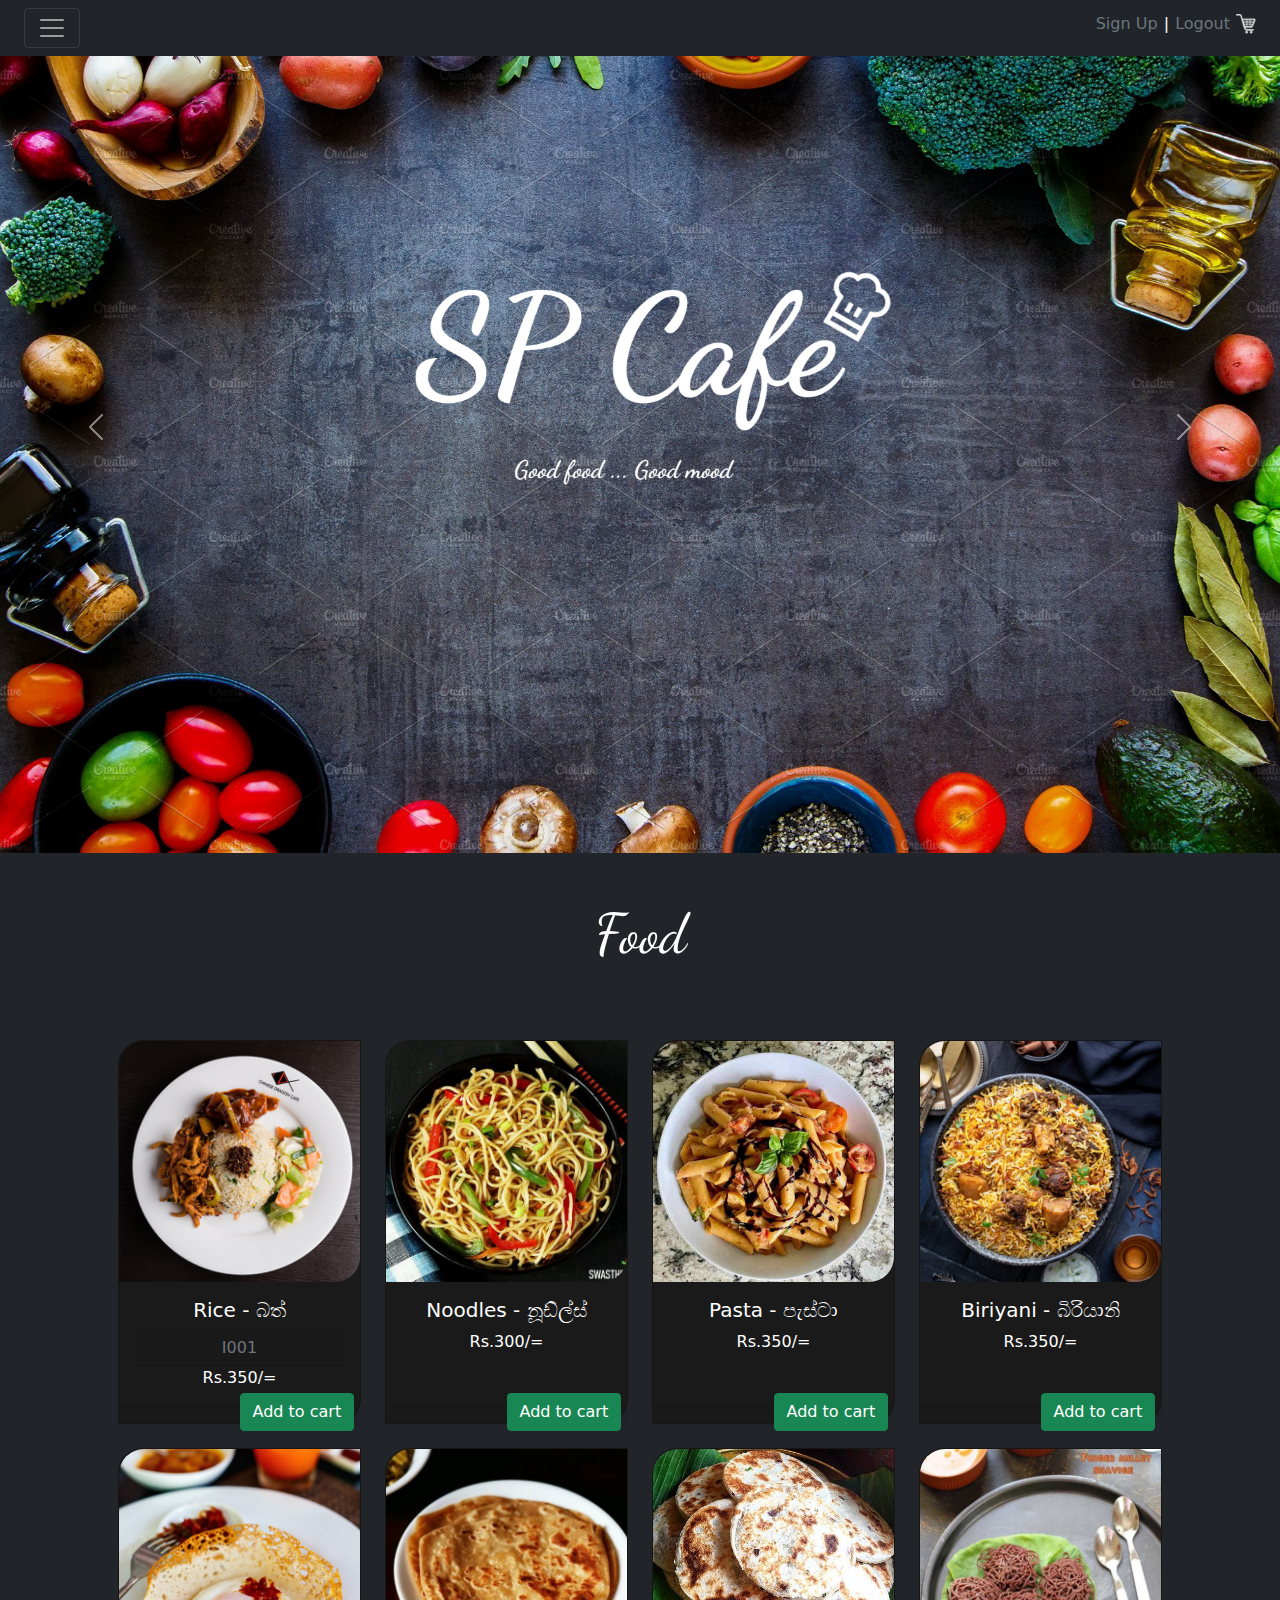
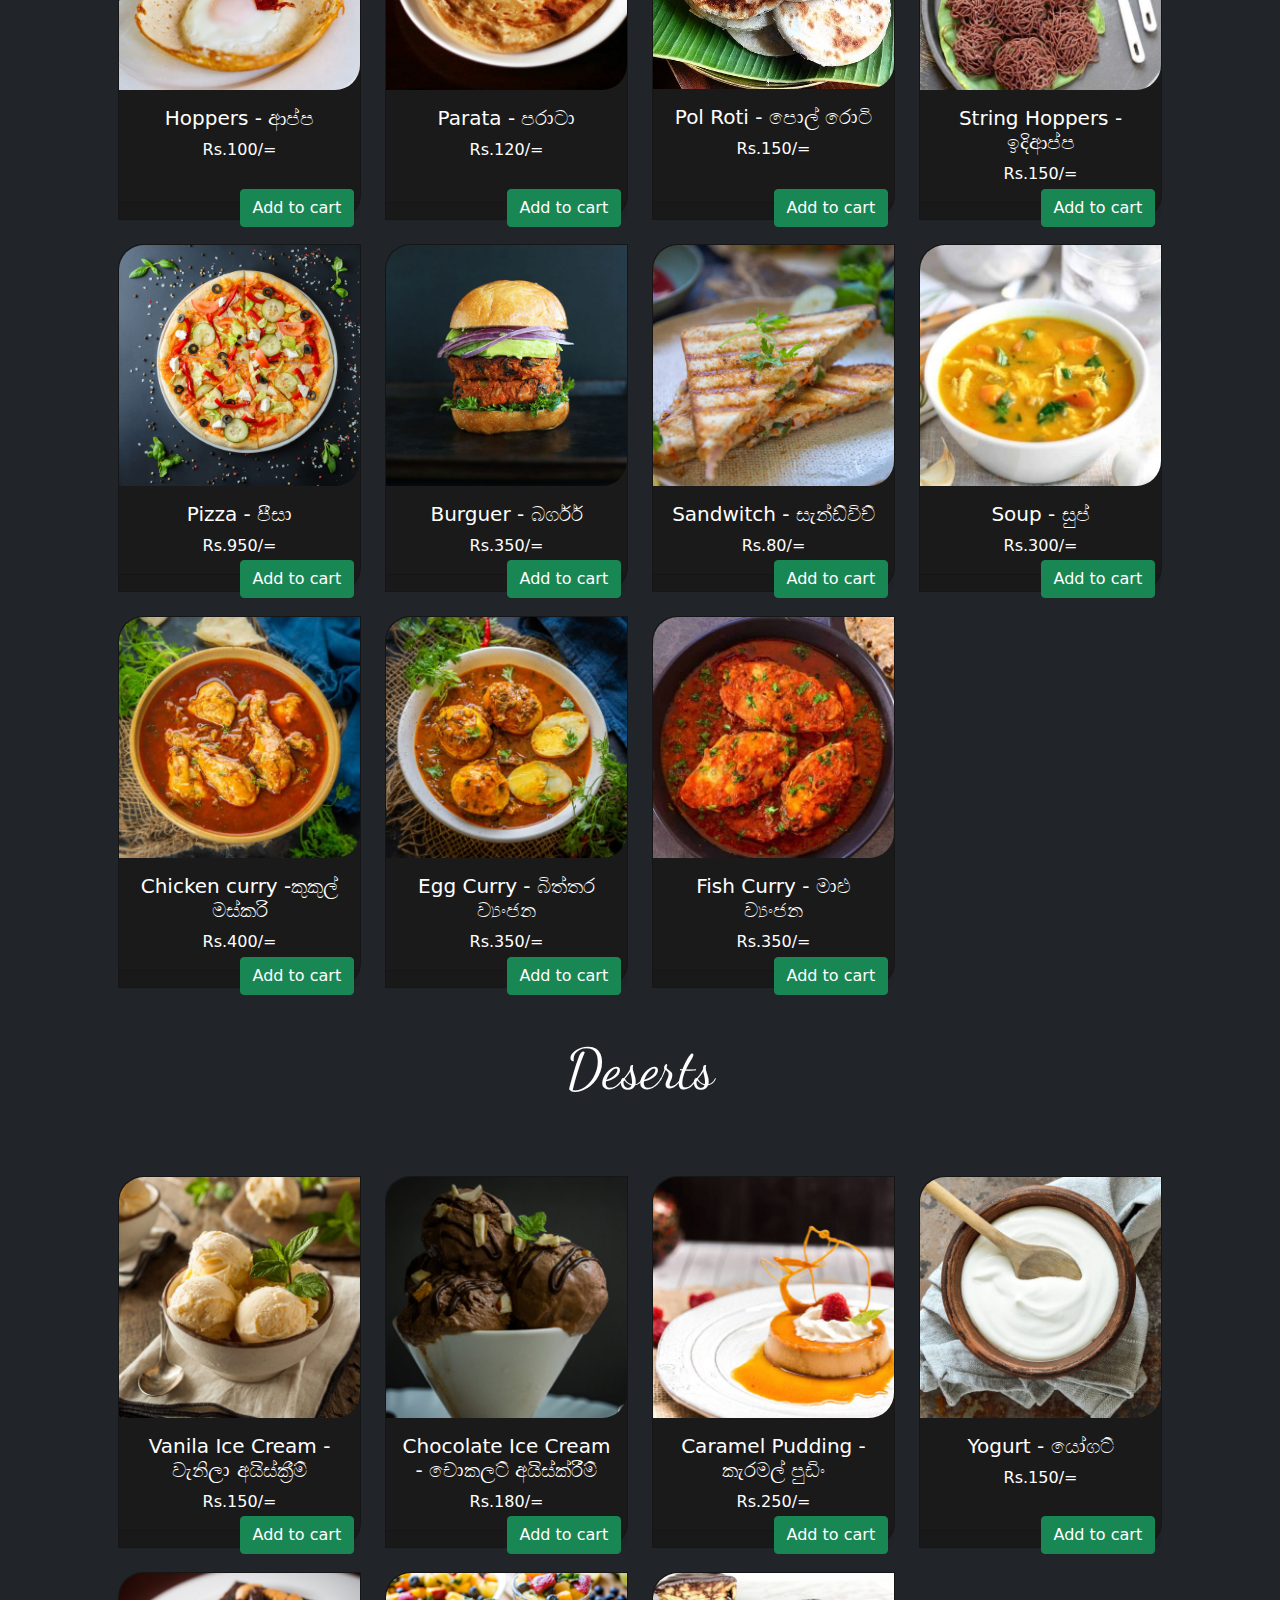
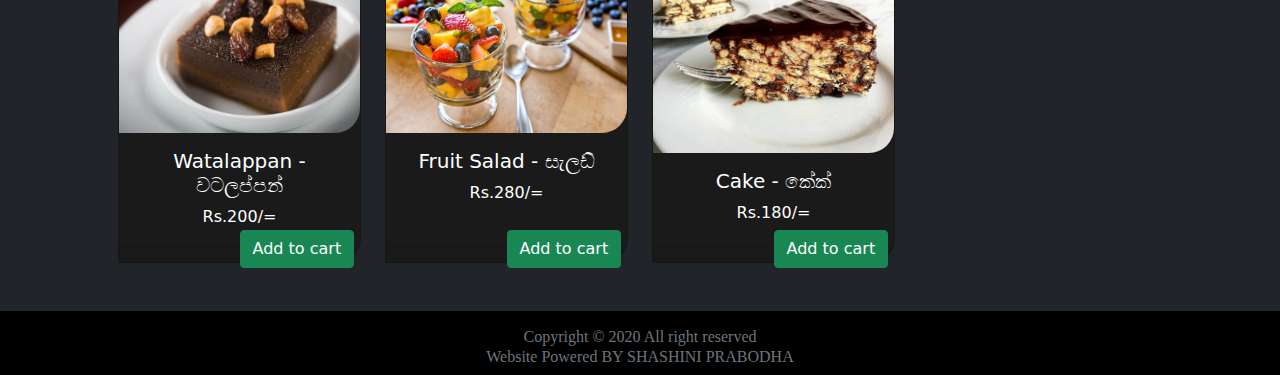
<file: index.html>
<!DOCTYPE html>
<html lang="en">
<head>
    <meta charset="UTF-8">
    <title>POS-System</title>
    <link href="assests/css/bootstrap.css" rel="stylesheet">
    <link href="assests/style/style.css" rel="stylesheet">
    <meta name="viewport" content="width=device-width, initial-scale=1">
    <style>
        @import url('https://fonts.googleapis.com/css2?family=Dancing+Script:wght@500&display=swap');
    </style>

</head>
<!--nav bar-->
<body class="bg-dark">

<div class="container-fluid position-fixed" style="z-index:999; padding: 0">

    <div class="collapse " id="navbarToggleExternalContent">
        <div class="bg-dark p-4 " style="margin: 0;padding: 0;">
            <h5 class="text-white h5"><img src="assests/icon/splogo.png" alt="..."> SP Cafe</h5>
            <h6><span class="text-muted"><a class="nav" href="index.html">Home</a></span></h6>
            <h6><span class="text-muted"><a class="nav" href="#catalouge">Catalogue & Deals</a></span></h6>
            <h6><span class="text-muted"><a class="nav" href="order.html">Order</a></span></h6>
            <h6><span class="text-muted"><a class="nav" href="Item%20form.html">Item</a></span></h6>
            <h6><span class="text-muted"><a class="nav" href="Customer%20Form.html">Customer</a></span></h6>

        </div>
    </div>


    <nav class="navbar navbar-dark bg-dark position-fixed container-fluid" id="navbar">
        <div class="container-fluid">
            <button class="navbar-toggler" type="button" data-bs-toggle="collapse"
                    data-bs-target="#navbarToggleExternalContent" aria-controls="navbarToggleExternalContent"
                    aria-expanded="false" aria-label="Toggle navigation">
                <span class="navbar-toggler-icon"></span>
            </button>
            <h6 class="navbar_h6_ls"><a href="#" class="nav_right">Sign Up</a> | <a href="#"
                                                                                    class="nav_right">Logout </a>
                <img src="assests/icon/shopping_cart_100px.png" style="width: 20px">
            </h6>

        </div>
    </nav>
</div>


<!--carouselExampleIndicators-->
<div class="container-fluid" style="padding: 0;" >
    <div id="carouselExampleIndicators" class="carousel slide" data-bs-ride="carousel" >
        <!--        <ol class="carousel-indicators">-->
        <!--            <li data-bs-target="#carouselExampleIndicators" data-bs-slide="0" class="active" aria-current="true" aria-label="Slide 1"></li>-->
        <!--            <li data-bs-target="#carouselExampleIndicators" data-bs-slide="1" aria-label="Slide 2"></li>-->
        <!--            <li data-bs-target="#carouselExampleIndicators" data-bs-slide="2" aria-label="Slide 3"></li>-->
        <!--        </ol>-->


        <!--   <div class="carousel-indicators">
               <button type="button" data-bs-target="#carouselExampleIndicators" data-bs-slide-to="0" class="active" aria-current="true" aria-label="Slide 1"></button>
               <button type="button" data-bs-target="#carouselExampleIndicators" data-bs-slide-to="1" aria-label="Slide 2"></button>
               <button type="button" data-bs-target="#carouselExampleIndicators" data-bs-slide-to="2" aria-label="Slide 3"></button>
           </div>-->


        <div class="carousel-inner" style="width: 100vw ; ">
            <div class="carousel-item active">
                <img src="assests/icon/wall1.jpg"
                     class="d-block w-100" alt="...">
<!--                <div class="carousel-caption d-none d-md-block">-->
<!--                    <h1 class="h5car display-1">SP Cafe</h1>-->
<!--                    <p>Good food... Good mood</p>-->
<!--                </div>-->

            </div>
            <div class="carousel-item">
                <img src="assests/icon/wall2.jpg" class="d-block w-100"
                     alt="...">

            </div>
            <div class="carousel-item">
                <img src="assests/icon/fCD9is.jpg" class="d-block w-100" alt="...">
            </div>
        </div>

        <!--    carousel controller-->
        <button class="carousel-control-prev" type="button" data-bs-target="#carouselExampleIndicators"
                data-bs-slide="prev">
            <span class="carousel-control-prev-icon" aria-hidden="true"></span>
            <span class="visually-hidden">Previous</span>
        </button>
        <button class="carousel-control-next" type="button" data-bs-target="#carouselExampleIndicators"
                data-bs-slide="next">
            <span class="carousel-control-next-icon" aria-hidden="true"></span>
            <span class="visually-hidden">Next</span>
        </button>
    </div>
</div>

<!--food section-->
<h3 class="text-center lead text-white display-4 m-5">Food</h3>

<!--card food-->
<div class="container mt-5 mb-5 " id="catalouge">
    <div class="row row-cols-1 row-cols-md-4 g-4 m-4">
        <div class="col">
            <div class="card h-100" style="border-radius: 25px 0 25px 0">
                <img src="assests/icon/300.jpg" class="card-img-top" alt="..." style="border-radius: 25px 0 25px 0">
                <div class="card-body text-center">
                    <h5 class="card-title">Rice - බත් </h5>
                    <h6 class="card-header text-muted">I001</h6>
                    <p class="card-text">Rs.350/=</p>
                </div>
                <div class="card-footer">
                    <button class="btn btn-success  mx-auto d-md-block">Add to cart</button>
                </div>
            </div>
        </div>
        <div class="col">
            <div class="card h-100" style="border-radius: 25px 0 25px 0">
                <img src="assests/icon/hakka-noodles-recipe-500x500.jpg" class="card-img-top" alt="..."
                     style="border-radius: 25px 0 25px 0">
                <div class="card-body text-center">
                    <h5 class="card-title">Noodles - නූඩ්ල්ස්</h5>
                    <p class="card-text">Rs.300/=</p>
                </div>
                <div class="card-footer">
                    <button class="btn btn-success  mx-auto d-md-block">Add to cart</button>
                </div>
            </div>
        </div>
        <div class="col">
            <div class="card h-100" style="border-radius: 25px 0 25px 0">
                <img src="assests/icon/unnamed.jpg" class="card-img-top" alt="..." style="border-radius: 25px 0 25px 0">
                <div class="card-body text-center">
                    <h5 class="card-title">Pasta - පැස්ටා </h5>
                    <p class="card-text">Rs.350/=</p>
                </div>
                <div class="card-footer">
                    <button class="btn btn-success  mx-auto d-md-block">Add to cart</button>
                </div>
            </div>
        </div>
        <div class="col">
            <div class="card h-100" style="border-radius: 25px 0 25px 0">
                <img src="assests/icon/biriyani.jpg" class="card-img-top" alt="..."
                     style="border-radius: 25px 0 25px 0">
                <div class="card-body text-center">
                    <h5 class="card-title">Biriyani - බිරියානි </h5>
                    <p class="card-text">Rs.350/=</p>
                </div>
                <div class="card-footer">
                    <button class="btn btn-success  mx-auto d-md-block">Add to cart</button>
                </div>
            </div>
        </div>

        <div class="col">
            <div class="card h-100" style="border-radius: 25px 0 25px 0">
                <img src="assests/icon/sri-lanka_egg-hoppers_0.jpg" class="card-img-top" alt="..."
                     style="border-radius: 25px 0 25px 0">
                <div class="card-body text-center">
                    <h5 class="card-title">Hoppers - ආප්ප</h5>
                    <p class="card-text">Rs.100/=</p>
                </div>
                <div class="card-footer">
                    <button class="btn btn-success  mx-auto d-md-block">Add to cart</button>
                </div>
            </div>
        </div>
        <div class="col">
            <div class="card h-100" style="border-radius: 25px 0 25px 0">
                <img src="assests/icon/rsz_maxresdefault.jpg" class="card-img-top" alt="..."
                     style="border-radius: 25px 0 25px 0">
                <div class="card-body text-center">
                    <h5 class="card-title">Parata - පරාටා </h5>
                    <p class="card-text">Rs.120/=</p>
                </div>
                <div class="card-footer">
                    <button class="btn btn-success  mx-auto d-md-block">Add to cart</button>
                </div>
            </div>
        </div>
        <div class="col">
            <div class="card h-100" style="border-radius: 25px 0 25px 0">
                <img src="assests/icon/pol-roti-coconut-roti.jpg" class="card-img-top" alt="..."
                     style="border-radius: 25px 0 25px 0">
                <div class="card-body text-center">
                    <h5 class="card-title">Pol Roti - පොල් රොටි </h5>
                    <p class="card-text">Rs.150/=</p>
                </div>
                <div class="card-footer">
                    <button class="btn btn-success">Add to cart</button>
                </div>
            </div>
        </div>
        <div class="col">
            <div class="card h-100" style="border-radius: 25px 0 25px 0">
                <img src="assests/icon/idiyappa.jpg" class="card-img-top" alt="..."
                     style="border-radius: 25px 0 25px 0">
                <div class="card-body text-center">
                    <h5 class="card-title">String Hoppers - ඉදිආප්ප </h5>
                    <p class="card-text">Rs.150/=</p>
                </div>
                <div class="card-footer">
                    <button class="btn btn-success  mx-auto d-md-block">Add to cart</button>
                </div>
            </div>
        </div>

        <div class="col">
            <div class="card h-100" style="border-radius: 25px 0 25px 0">
                <img src="assests/icon/pizza-pizza-filled-with-tomatoes-salami-olives_140725-1200.jpg"
                     class="card-img-top" alt="..." style="border-radius: 25px 0 25px 0">
                <div class="card-body text-center">
                    <h5 class="card-title">Pizza - පීසා </h5>
                    <p class="card-text">Rs.950/=</p>
                </div>
                <div class="card-footer">
                    <button class="btn btn-success  mx-auto d-md-block">Add to cart</button>
                </div>
            </div>
        </div>
        <div class="col">
            <div class="card h-100 " style="border-radius: 25px 0 25px 0">
                <img src="assests/icon/photo-1594212699903-ec8a3eca50f5.jpg" class="card-img-top" alt="..."
                     style="border-radius: 25px 0 25px 0">
                <div class="card-body text-center">
                    <h5 class="card-title">Burguer - බර්ගර්</h5>
                    <p class="card-text">Rs.350/=</p>
                </div>
                <div class="card-footer">
                    <button class="btn btn-success  mx-auto d-md-block">Add to cart</button>
                </div>
            </div>
        </div>
        <div class="col">
            <div class="card h-100 " style="border-radius: 25px 0 25px 0">
                <img src="assests/icon/mayonnaise-Sandwich-3.jpg" class="card-img-top" alt="..."
                     style="border-radius: 25px 0 25px 0">
                <div class="card-body text-center">
                    <h5 class="card-title">Sandwitch - සැන්ඩ්විච්</h5>
                    <p class="card-text">Rs.80/=</p>
                </div>
                <div class="card-footer">
                    <button class="btn btn-success  mx-auto d-md-block">Add to cart</button>
                </div>
            </div>
        </div>
        <div class="col">
            <div class="card h-100 " style="border-radius: 25px 0 25px 0">
                <img src="assests/icon/soup.jpg" class="card-img-top" alt="..."
                     style="border-radius: 25px 0 25px 0">
                <div class="card-body text-center">
                    <h5 class="card-title">Soup - සුප්</h5>
                    <p class="card-text">Rs.300/=</p>
                </div>
                <div class="card-footer">
                    <button class="btn btn-success  mx-auto d-md-block">Add to cart</button>
                </div>
            </div>
        </div>

        <div class="col">
            <div class="card h-100" style="border-radius: 25px 0 25px 0">
                <img src="assests/icon/spicy-chicken-curry.jpg" class="card-img-top" alt="..."
                     style="border-radius: 25px 0 25px 0">
                <div class="card-body text-center">
                    <h5 class="card-title">Chicken curry -කුකුල් මස්කරි</h5>
                    <p class="card-text">Rs.400/=</p>
                </div>
                <div class="card-footer">
                    <button class="btn btn-success  mx-auto d-md-block">Add to cart</button>
                </div>
            </div>
        </div>
        <div class="col">
            <div class="card h-100" style="border-radius: 25px 0 25px 0">
                <img src="assests/icon/Egg-Curry-3.jpg" class="card-img-top" alt="..."
                     style="border-radius: 25px 0 25px 0">
                <div class="card-body text-center">
                    <h5 class="card-title">Egg Curry - බිත්තර ව්‍යංජන</h5>
                    <p class="card-text">Rs.350/=</p>
                </div>
                <div class="card-footer">
                    <button class="btn btn-success  mx-auto d-md-block">Add to cart</button>
                </div>
            </div>
        </div>
        <div class="col">
            <div class="card h-100 " style="border-radius: 25px 0 25px 0">
                <img src="assests/icon/Kerala-Fish-Curry.jpg" class="card-img-top" alt="..."
                     style="border-radius: 25px 0 25px 0">
                <div class="card-body text-center">
                    <h5 class="card-title">Fish Curry - මාළු ව්‍යංජන</h5>
                    <p class="card-text">Rs.350/=</p>
                </div>
                <div class="card-footer">
                    <button class="btn btn-success  mx-auto d-md-block">Add to cart</button>
                </div>
            </div>
        </div>

    </div>

</div>

<!--desert section-->
<h3 class="text-center lead text-white display-4 m-5">Deserts</h3>

<!--card desert-->
<div class="container mt-5 mb-5">
    <div class="row row-cols-1 row-cols-md-4 g-4 m-4">
        <div class="col">
            <div class="card h-100" style="border-radius: 25px 0 25px 0">
                <img src="assests/icon/easy-vanilla.jpg" class="card-img-top " alt="..."
                     style="border-radius: 25px 0 25px 0">
                <div class="card-body text-center ">
                    <h5 class="card-title">Vanila Ice Cream - වැනිලා අයිස්ක්‍රීම්</h5>
                    <p class="card-text">Rs.150/=</p>
                </div>
                <div class="card-footer">
                    <button class="btn btn-success  mx-auto d-md-block">Add to cart</button>
                </div>
            </div>
        </div>
        <div class="col">
            <div class="card h-100" style="border-radius: 25px 0 25px 0">
                <img src="assests/icon/cinnamon-chocolate-icecream-3517-500x500.jpg" class="card-img-top" alt="..."
                     style="border-radius: 25px 0 25px 0">
                <div class="card-body text-center">
                    <h5 class="card-title">Chocolate Ice Cream - චොකලට් අයිස්ක්රීම්</h5>
                    <p class="card-text">Rs.180/=</p>
                </div>
                <div class="card-footer">
                    <button class="btn btn-success  mx-auto d-md-block">Add to cart</button>
                </div>
            </div>
        </div>
        <div class="col">
            <div class="card h-100" style="border-radius: 25px 0 25px 0">
                <img src="assests/icon/Dulce-De-Leche-Creme-Caramel-1-500x500.jpg" class="card-img-top" alt="..."
                     style="border-radius: 25px 0 25px 0">
                <div class="card-body text-center">
                    <h5 class="card-title">Caramel Pudding - කැරමල් පුඩිං</h5>
                    <p class="card-text">Rs.250/=</p>
                </div>
                <div class="card-footer">
                    <button class="btn btn-success  mx-auto d-md-block">Add to cart</button>
                </div>
            </div>
        </div>
        <div class="col">
            <div class="card h-100" style="border-radius: 25px 0 25px 0">
                <img src="assests/icon/Are-coconut-and-other-dairy-free-yoghurts-healthy-iStock-904028894-500x409.jpg"
                     class="card-img-top" alt="..."
                     style="border-radius: 25px 0 25px 0">
                <div class="card-body text-center">
                    <h5 class="card-title">Yogurt - යෝගට්</h5>
                    <p class="card-text">Rs.150/=</p>
                </div>
                <div class="card-footer">
                    <button class="btn btn-success  mx-auto d-md-block">Add to cart</button>
                </div>
            </div>
        </div>

        <div class="col">
            <div class="card h-100" style="border-radius: 25px 0 25px 0">
                <img src="assests/icon/watalappan-delectable.jpg" class="card-img-top" alt="..."
                     style="border-radius: 25px 0 25px 0">
                <div class="card-body text-center">
                    <h5 class="card-title">Watalappan - වටලප්පන් </h5>
                    <p class="card-text">Rs.200/=</p>
                </div>
                <div class="card-footer">
                    <button class="btn btn-success  mx-auto d-md-block">Add to cart</button>
                </div>
            </div>
        </div>
        <div class="col">
            <div class="card h-100" style="border-radius: 25px 0 25px 0">
                <img src="assests/icon/fruit-salad_thecozyapron_07-03-15_1.jpg" class="card-img-top" alt="..."
                     style="border-radius: 25px 0 25px 0">
                <div class="card-body text-center">
                    <h5 class="card-title">Fruit Salad - සැලඩ් </h5>
                    <p class="card-text">Rs.280/=</p>
                </div>
                <div class="card-footer">
                    <button class="btn btn-success  mx-auto d-md-block">Add to cart</button>
                </div>
            </div>
        </div>
        <div class="col">
            <div class="card h-100" style="border-radius: 25px 0 25px 0">
                <img src="assests/icon/chocolate-lazy-cake-slices-side-view-500x375.jpg" class="card-img-top" alt="..."
                     style="border-radius: 25px 0 25px 0">
                <div class="card-body text-center">
                    <h5 class="card-title">Cake - කේක්</h5>
                    <p class="card-text">Rs.180/=</p>
                </div>
                <div class="card-footer">
                    <button class="btn btn-success  mx-auto d-md-block">Add to cart</button>
                </div>
            </div>
        </div>

    </div>


</div>

<footer class="container-fluid footer">
    <h6 class="text-center text-muted mt-3"> Copyright © 2020 All right reserved</br> Website Powered BY SHASHINI
        PRABODHA</h6>
</footer>

<script src="assests/js/bootstrap.js"></script>

</body>
</html>
</file>
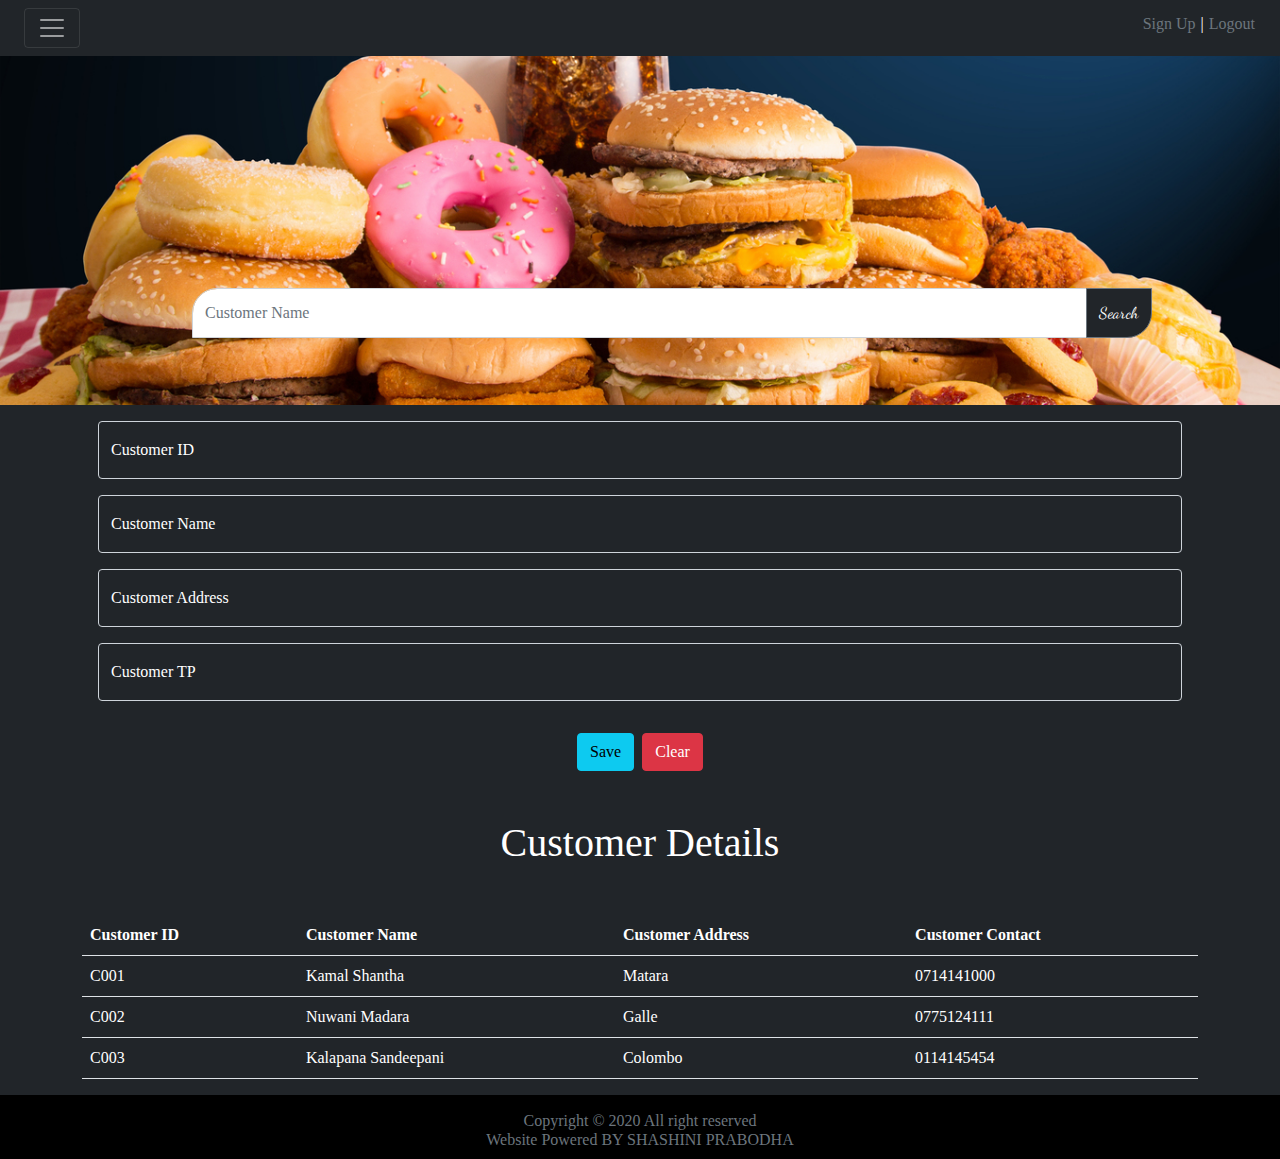
<file: Customer Form.html>
<!DOCTYPE html>
<html lang="en">
<head>
    <meta charset="UTF-8">
    <title>Customer Form</title>
    <link href="assests/css/bootstrap.css" rel="stylesheet">
    <link href="assests/style/style.css" rel="stylesheet">
    <meta name="viewport" content="width=device-width, initial-scale=1">
    <style>
        @import url('https://fonts.googleapis.com/css2?family=Dancing+Script:wght@500&display=swap');
    </style>
</head>
<body class="bg-dark text-white" style="font-family: 'Segoe UI'">

<div class="container-fluid position-fixed" style="z-index:999; padding: 0">

    <div class="collapse " id="navbarToggleExternalContent">
        <div class="bg-dark p-4 "  style="margin: 0;padding: 0;">
            <h5 class="text-white h5"><img src="assests/icon/splogo.png" alt="..."> SP Cafe</h5>
            <h6><span class="text-muted"><a class="nav" href="index.html" >Home</a></span></h6>
            <h6><span class="text-muted"><a class="nav" href="index.html" >Catalogue & Deals</a></span></h6>
            <h6><span class="text-muted"><a class="nav" href="order.html" >Order</a></span></h6>
            <h6><span class="text-muted"><a class="nav" href="Item%20form.html">Item</a></span></h6>
            <h6><span class="text-muted"><a class="nav" href="Customer%20Form.html">Customer</a></span></h6>

        </div>
    </div>


    <nav class="navbar navbar-dark bg-dark position-fixed container-fluid" id="navbar">
        <div class="container-fluid">
            <button class="navbar-toggler" type="button" data-bs-toggle="collapse"
                    data-bs-target="#navbarToggleExternalContent" aria-controls="navbarToggleExternalContent"
                    aria-expanded="false" aria-label="Toggle navigation">
                <span class="navbar-toggler-icon"></span>
            </button>
            <h6 class="navbar_h6_ls"><a href="#" class="nav_right">Sign Up</a> | <a href="#" class="nav_right">Logout </a>
<!--                <img src="assests/icon/shopping_cart_100px.png" style="width: 20px">-->
            </h6>

        </div>
    </nav>
</div>

<div class="wallpaper">
    <img src="assests/icon/howcuttingdo.jpg"
         class="d-block w-100" alt="..." style="width: 100vw ; height: 45vh; object-fit: cover">
    <div class="input-group mb-5 w-75">
        <input type="text" class="form-control" placeholder="Customer Name" aria-label="Recipient's username"
               aria-describedby="button-addon2" style="height: 3.1rem; border-radius:25px 0 0 0 ">
        <button class="btn btn-outline-secondary btn-dark text-white" type="button" id="button-addon2"
                style="border-radius:0 0 25px 0  ">Search
        </button>
    </div>
</div>
<form class="container">
    <div class="form-floating m-3 ">
        <input type="text" class="form-control bg-dark text-white" id="floatingInputID" placeholder="C001">
        <label for="floatingInput">Customer ID</label>
    </div>
    <div class="form-floating m-3">
        <input type="text" class="form-control bg-dark text-white" id="floatingInputName" placeholder="Name">
        <label for="floatingInput">Customer Name</label>
    </div>
    <div class="form-floating m-3">
        <input type="text" class="form-control bg-dark text-white" id="floatingInput" placeholder="kamal">
        <label for="floatingInput">Customer Address</label>
    </div>
    <div class="form-floating m-3">
        <input type="text" class="form-control bg-dark text-white" id="floatingInputTP" placeholder="tp">
        <label for="floatingInput">Customer TP</label>
    </div>

    <div class="d-grid gap-2 d-md-flex justify-content-md-center">
        <button type="submit" class="btn btn-info mt-3 ">Save</button>
        <button type="submit" class="btn btn-danger mt-3">Clear</button>

    </div>

    <table class="table text-white" style="font-family: 'Segoe UI'">
        <h4 class="display-6 m-5 text-center">Customer Details</h4>
        <tr>
            <th>Customer ID</th>
            <th>Customer Name</th>
            <th>Customer Address</th>
            <th>Customer Contact</th>
        </tr>
        <tr>
            <td>C001</td>
            <td>Kamal Shantha</td>
            <td>Matara</td>
            <td>0714141000</td>
        </tr>
        <tr>
            <td>C002</td>
            <td>Nuwani Madara</td>
            <td>Galle</td>
            <td>0775124111</td>
        </tr>
        <tr>
            <td>C003</td>
            <td>Kalapana Sandeepani</td>
            <td>Colombo</td>
            <td>0114145454</td>
        </tr>
    </table>
</form>

<footer class="container-fluid footer">
    <h6 class="text-center text-muted mt-3"> Copyright © 2020 All right reserved</br> Website Powered BY SHASHINI
        PRABODHA</h6>
</footer>

<script src="assests/js/bootstrap.js"></script>

</body>
</html>
</file>
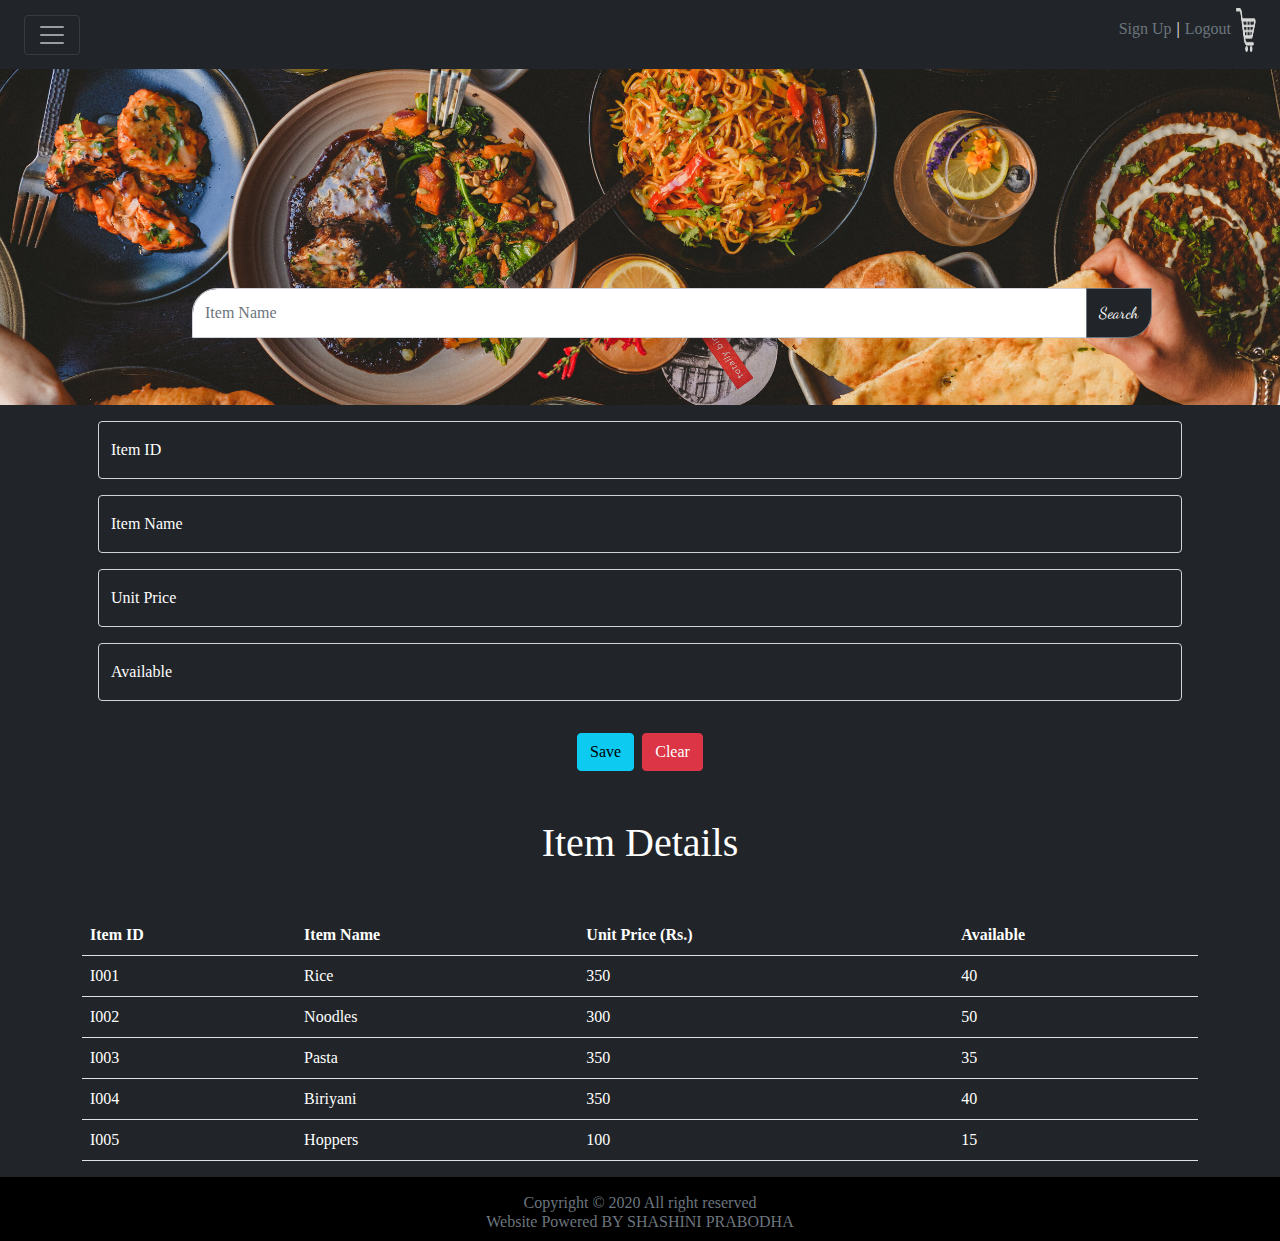
<file: Item form.html>
<!DOCTYPE html>
<html lang="en">
<head>
    <meta charset="UTF-8">
    <title>Item Form</title>
    <link href="assests/css/bootstrap.css" rel="stylesheet">
    <link href="assests/style/style.css" rel="stylesheet">
    <meta name="viewport" content="width=device-width, initial-scale=1">
    <style>
        @import url('https://fonts.googleapis.com/css2?family=Dancing+Script:wght@500&display=swap');
    </style>
</head>
<body class="bg-dark text-white" style="font-family: 'Segoe UI'">

<div class="container-fluid position-fixed" style="z-index:999; padding: 0">

    <div class="collapse " id="navbarToggleExternalContent">
        <div class="bg-dark p-4 "  style="margin: 0;padding: 0;">
            <h5 class="text-white h5"><img src="assests/icon/splogo.png" alt="..."> SP Cafe</h5>
            <h6><span class="text-muted"><a class="nav" href="index.html" >Home</a></span></h6>
            <h6><span class="text-muted"><a class="nav" href="index.html" >Catalogue & Deals</a></span></h6>
            <h6><span class="text-muted"><a class="nav" href="order.html" >Order</a></span></h6>
            <h6><span class="text-muted"><a class="nav" href="Item%20form.html">Item</a></span></h6>
            <h6><span class="text-muted"><a class="nav" href="Customer%20Form.html">Customer</a></span></h6>

        </div>
    </div>


    <nav class="navbar navbar-dark bg-dark position-fixed container-fluid" id="navbar">
        <div class="container-fluid">
            <button class="navbar-toggler" type="button" data-bs-toggle="collapse"
                    data-bs-target="#navbarToggleExternalContent" aria-controls="navbarToggleExternalContent"
                    aria-expanded="false" aria-label="Toggle navigation">
                <span class="navbar-toggler-icon"></span>
            </button>
            <h6 class="navbar_h6_ls"><a href="#" class="nav_right">Sign Up</a> | <a href="#" class="nav_right">Logout </a>
                <img src="assests/icon/shopping_cart_100px.png" style="width: 20px">
            </h6>

        </div>
    </nav>
</div>


<div class="wallpaper">
    <img src="assests/icon/WBC_7095.jpg"
         class="d-block w-100" alt="..." style="width: 100vw ; height: 45vh; object-fit: cover">
    <div class="input-group mb-5 w-75">
        <input type="text" class="form-control" placeholder="Item Name" aria-label="Recipient's username"
               aria-describedby="button-addon2" style="height: 3.1rem; border-radius:25px 0 0 0 ">
        <button class="btn btn-outline-secondary btn-dark text-white" type="button" id="button-addon2"
                style="border-radius:0 0 25px 0  ">Search
        </button>
    </div>
</div>
<form class="container">
    <div class="form-floating m-3 ">
        <input type="text" class="form-control bg-dark text-white" id="floatingInputID" placeholder="I001">
        <label for="floatingInput">Item ID</label>
    </div>
    <div class="form-floating m-3">
        <input type="text" class="form-control bg-dark text-white" id="floatingInputName" placeholder="rice">
        <label for="floatingInput">Item Name</label>
    </div>
    <div class="form-floating m-3">
        <input type="text" class="form-control bg-dark text-white" id="floatingInputPrice" placeholder="50">
        <label for="floatingInput">Unit Price</label>
    </div>
    <div class="form-floating m-3">
        <input type="text" class="form-control bg-dark text-white" id="floatingInput" placeholder="5">
        <label for="floatingInput">Available</label>
    </div>

    <div class="d-grid gap-2 d-md-flex justify-content-md-center">
        <button type="submit" class="btn btn-info mt-3 ">Save</button>
        <button type="submit" class="btn btn-danger mt-3">Clear</button>

    </div>

    <table class="table text-white" style="font-family: 'Segoe UI'">
        <h4 class="display-6 m-5 text-center">Item Details</h4>
        <tr>
            <th>Item ID</th>
            <th>Item Name</th>
            <th>Unit Price (Rs.)</th>
            <th>Available</th>
        </tr>
        <tr>
            <td>I001</td>
            <td>Rice</td>
            <td>350</td>
            <td>40</td>
        </tr>
        <tr>
            <td>I002</td>
            <td>Noodles</td>
            <td>300</td>
            <td>50</td>
        </tr>
        <tr>
            <td>I003</td>
            <td>Pasta</td>
            <td>350</td>
            <td>35</td>
        </tr>
        <tr>
            <td>I004</td>
            <td>Biriyani</td>
            <td>350</td>
            <td>40</td>
        </tr>
        <tr>
            <td>I005</td>
            <td>Hoppers</td>
            <td>100</td>
            <td>15</td>
        </tr>

    </table>
</form>
<footer class="container-fluid footer">
    <h6 class="text-center text-muted mt-3"> Copyright © 2020 All right reserved</br> Website Powered BY SHASHINI
        PRABODHA</h6>
</footer>

<script src="assests/js/bootstrap.js"></script>

</body>
</html>
</file>
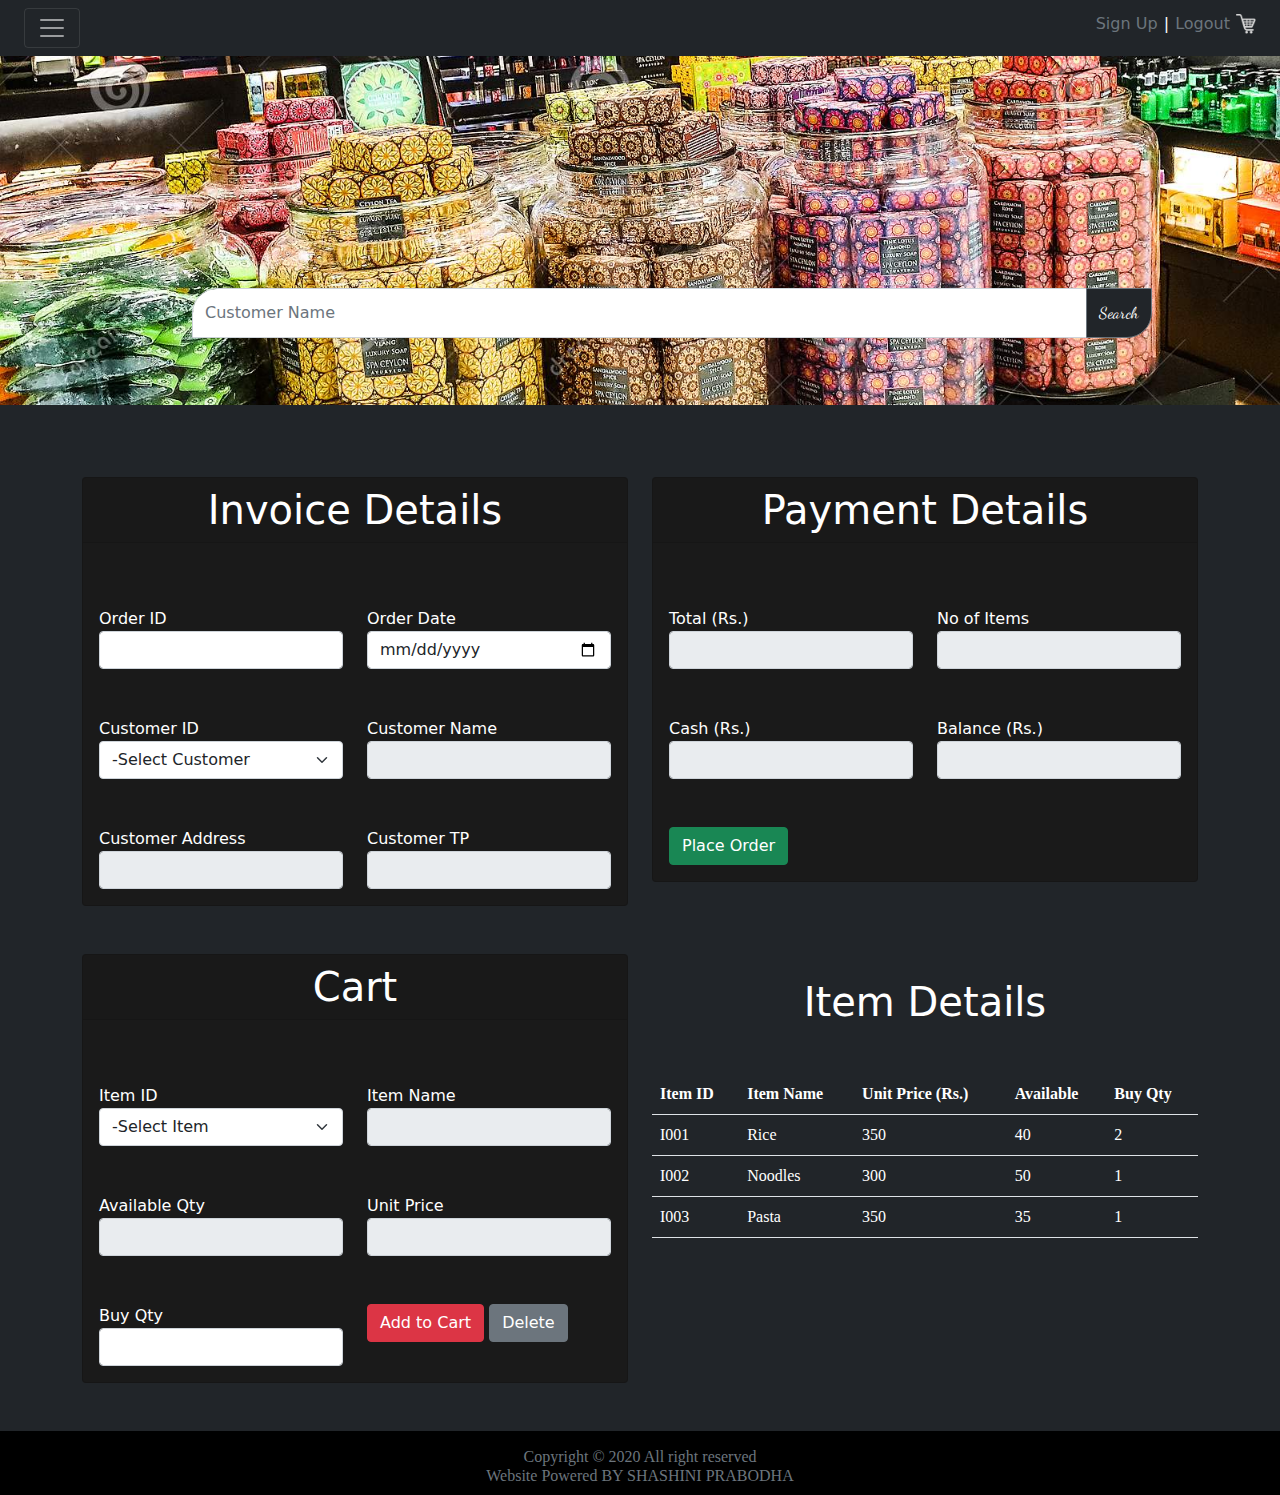
<file: order.html>
<!DOCTYPE html>
<html lang="en">
<head>
    <meta charset="UTF-8">
    <title>Order Form</title>
    <link href="assests/css/bootstrap.css" rel="stylesheet">
    <link href="assests/style/style.css" rel="stylesheet">
    <meta name="viewport" content="width=device-width, initial-scale=1">
    <style>
        @import url('https://fonts.googleapis.com/css2?family=Dancing+Script:wght@500&display=swap');
    </style>
</head>
<body class="bg-dark">
<div class="container-fluid position-fixed" style="z-index:999; padding: 0">

    <div class="collapse " id="navbarToggleExternalContent">
        <div class="bg-dark p-4 " style="margin: 0;padding: 0;">
            <h5 class="text-white h5"><img src="assests/icon/splogo.png" alt="..."> SP Cafe</h5>
            <h6><span class="text-muted"><a class="nav" href="index.html">Home</a></span></h6>
            <h6><span class="text-muted"><a class="nav" href="index.html">Catalogue & Deals</a></span></h6>
            <h6><span class="text-muted"><a class="nav" href="order.html">Order</a></span></h6>
            <h6><span class="text-muted"><a class="nav" href="Item%20form.html">Item</a></span></h6>
            <h6><span class="text-muted"><a class="nav" href="Customer%20Form.html">Customer</a></span></h6>

        </div>
    </div>


    <nav class="navbar navbar-dark bg-dark position-fixed container-fluid" id="navbar">
        <div class="container-fluid">
            <button class="navbar-toggler" type="button" data-bs-toggle="collapse"
                    data-bs-target="#navbarToggleExternalContent" aria-controls="navbarToggleExternalContent"
                    aria-expanded="false" aria-label="Toggle navigation">
                <span class="navbar-toggler-icon"></span>
            </button>
            <h6 class="navbar_h6_ls"><a href="#" class="nav_right">Sign Up</a> | <a href="#"
                                                                                    class="nav_right">Logout </a>
                <img src="assests/icon/shopping_cart_100px.png" style="width: 20px">
            </h6>

        </div>
    </nav>
</div>

<div class="wallpaper">
    <img src="assests/icon/ord.jpg"
         class="d-block w-100" alt="..." style="width: 100vw ; height: 45vh; object-fit: cover">
    <div class="input-group mb-5 w-75">
        <input type="text" class="form-control" placeholder="Customer Name" aria-label="Recipient's username"
               aria-describedby="button-addon2" style="height: 3.1rem; border-radius:25px 0 0 0 ">
        <button class="btn btn-outline-secondary btn-dark text-white" type="button" id="button-addon2"
                style="border-radius:0 0 25px 0  ">Search
        </button>
    </div>
</div>

<div class="container mt-5 mb-5">
    <div class="row mt-4">
        <div class="col-lg-6 col-md-12 col-sm-12 mt-4">
            <div class="card">
                <div class="card-header text-center display-6">Invoice Details</div>
                <div class="card-body">
                    <div class="row mt-4">
                        <div class="col-lg-6 col-md-12 col-sm-12 mt-4">
                            <label>Order ID</label>
                            <input type="text" class="form-control" id="orderId">
                        </div>
                        <div class="col-lg-6 col-md-12 col-sm-12 mt-4">
                            <label>Order Date</label>
                            <input type="date" class="form-control" id="orderDate">
                        </div>
                    </div>
                    <div class="row mt-4">
                        <div class="col-lg-6 col-md-12 col-sm-12 mt-4">
                            <label>Customer ID</label>
                            <select class="form-select" aria-label="Default select example">
                                <option selected>-Select Customer</option>
                                <option value="1">C001</option>
                                <option value="2">C002</option>
                                <option value="3">Coo3</option>
                            </select>
                        </div>
                        <div class="col-lg-6 col-md-12 col-sm-12 mt-4">
                            <label>Customer Name</label>
                            <input type="text" class="form-control" id="custName" disabled>
                        </div>
                    </div>
                    <div class="row mt-4">
                        <div class="col-lg-6 col-md-12 col-sm-12 mt-4">
                            <label>Customer Address</label>
                            <input type="text" class="form-control" id="custAddr" disabled>

                        </div>
                        <div class="col-lg-6 col-md-12 col-sm-12 mt-4">
                            <label>Customer TP</label>
                            <input type="text" class="form-control" id="TP" disabled>
                        </div>
                    </div>

                </div>
            </div>
        </div>
        <div class="col-lg-6 col-md-12 col-sm-12 mt-4">
            <div class="card">
                <div class="card-header text-center display-6">Payment Details</div>
                <div class="card-body">
                    <div class="row mt-4">
                        <div class="col-lg-6 col-md-12 col-sm-12 mt-4">
                            <label>Total (Rs.)</label>
                            <input type="text" class="form-control" id="total" disabled>

                        </div>
                        <div class="col-lg-6 col-md-12 col-sm-12 mt-4">
                            <label>No of Items</label>
                            <input type="text" class="form-control" id="noOfItem" disabled>
                        </div>

                    </div>
                    <div class="row mt-4">
                        <div class="col-lg-6 col-md-12 col-sm-12 mt-4">
                            <label>Cash (Rs.)</label>
                            <input type="text" class="form-control" id="cash" disabled>

                        </div>
                        <div class="col-lg-6 col-md-12 col-sm-12 mt-4">
                            <label>Balance (Rs.)</label>
                            <input type="text" class="form-control" id="balance" disabled>
                        </div>
                        <div class="row mt-4">
                            <div class="col-lg-6 col-md-12 col-sm-12 mt-4">
                                <button type="button" class="btn btn-success ">Place Order</button>
                            </div>
                        </div>
                    </div>
                </div>
            </div>
        </div>
    </div>
    <div class="row mt-4">
        <div class="col-lg-6 col-md-12 col-sm-12 mt-4">
            <div class="card">
                <div class="card-header text-center display-6">Cart</div>
                <div class="card-body">
                    <div class="row mt-4">
                        <div class="col-lg-6 col-md-12 col-sm-12 mt-4">
                            <label>Item ID</label>
                            <select class="form-select" aria-label="Default select example">
                                <option selected>-Select Item</option>
                                <option value="1">I001</option>
                                <option value="2">I002</option>
                                <option value="3">I003</option>
                            </select>
                        </div>
                        <div class="col-lg-6 col-md-12 col-sm-12 mt-4">
                            <label>Item Name</label>
                            <input type="text" class="form-control" id="itemName" disabled>
                        </div>
                    </div>
                    <div class="row mt-4">

                        <div class="col-lg-6 col-md-12 col-sm-12 mt-4">
                            <label>Available Qty</label>
                            <input type="text" class="form-control" id="avilable" disabled>
                        </div>
                        <div class="col-lg-6 col-md-12 col-sm-12 mt-4">
                            <label>Unit Price</label>
                            <input type="text" class="form-control" id="uprice" disabled>
                        </div>
                    </div>
                    <div class="row mt-4">
                        <div class="col-lg-6 col-md-12 col-sm-12 mt-4">
                            <label>Buy Qty</label>
                            <input type="text" class="form-control" id="buyqty">
                        </div>
                        <div class="col-lg-6 col-md-12 col-sm-12 justify-content-between mt-4">
                            <button type="button" class="btn btn-danger ">Add to Cart</button>
                            <button type="button" class="btn btn-secondary ">Delete</button>
                        </div>
                    </div>
                </div>

            </div>
        </div>
        <div class="col-lg-6 col-md-12 col-sm-12">
            <table class="table text-white" style="font-family: 'Segoe UI'">
                <h4 class="display-6 m-5 text-center">Item Details</h4>
                <tr>
                    <th>Item ID</th>
                    <th>Item Name</th>
                    <th>Unit Price (Rs.)</th>
                    <th>Available</th>
                    <th>Buy Qty</th>
                </tr>
                <tr>
                    <td>I001</td>
                    <td>Rice</td>
                    <td>350</td>
                    <td>40</td>
                    <td>2</td>
                </tr>
                <tr>
                    <td>I002</td>
                    <td>Noodles</td>
                    <td>300</td>
                    <td>50</td>
                    <td>1</td>
                </tr>
                <tr>
                    <td>I003</td>
                    <td>Pasta</td>
                    <td>350</td>
                    <td>35</td>
                    <td>1</td>
                </tr>

            </table>
        </div>


    </div>
</div>


<footer class="container-fluid footer">
    <h6 class="text-center text-muted mt-3"> Copyright © 2020 All right reserved</br> Website Powered BY SHASHINI
        PRABODHA</h6>
</footer>


<script src="assests/js/bootstrap.js"></script>

</body>
</html>
</file>
<file: assests/style/style.css>
body {
    overflow-x: hidden;
    color: white;
}

#navbar {
    z-index: 999;

}

.carousel-indicators button {
    width: 60px;
    height: 3px;
    display: flex;
    margin: 5px;
    justify-content: space-between;
    border: transparent;
}

#carouselExampleIndicators .carousel-control-prev {
    background: transparent;
    border: 1px solid transparent;
}

#carouselExampleIndicators .carousel-control-next {
    background: transparent;
    border: 1px solid transparent;

}

.carousel-item {
    width: 100%;
    height: 100%;
}

.text-white img {
    width: 45px;
    height: 45px;
}

.text-white {
    font-family: "Dancing Script";
}

.nav, .nav_right {
    text-decoration: none;
    color: #6c757d;
    border: 1px solid transparent;

}

.nav:hover, .nav_right:hover {
    color: white;
    right: 0;
    border: 1px solid transparent;

}

.nav_right {
    right: 0;

}

.logo {
    color: white;
    font-size: 50px;
    position: absolute;
}

.h5car {

    right: 25%;
    left: 25%;
    font-family: "Dancing Script";

}

.container-sm {
    padding: 10px;
}

.input-group {
    position: absolute;
    left: 15%;
    top: 32%;
}


.card {
    background-color: #1a1a1a;
    transition: .3s ease;

}

.card-footer > button {
    position: absolute;
    left: 50%;
    bottom: -2%;
}

.card:hover {
    transform: scale(1.02);
    transition: .3s ease;

}

.footer{
    height: 4rem;
    background: black;
    color: white;
    font-family: "Times New Roman";
    font-size: 3rem;
    position: absolute;
}
.fontSinhala{
    font-family: "Achintha";
}
</file>
